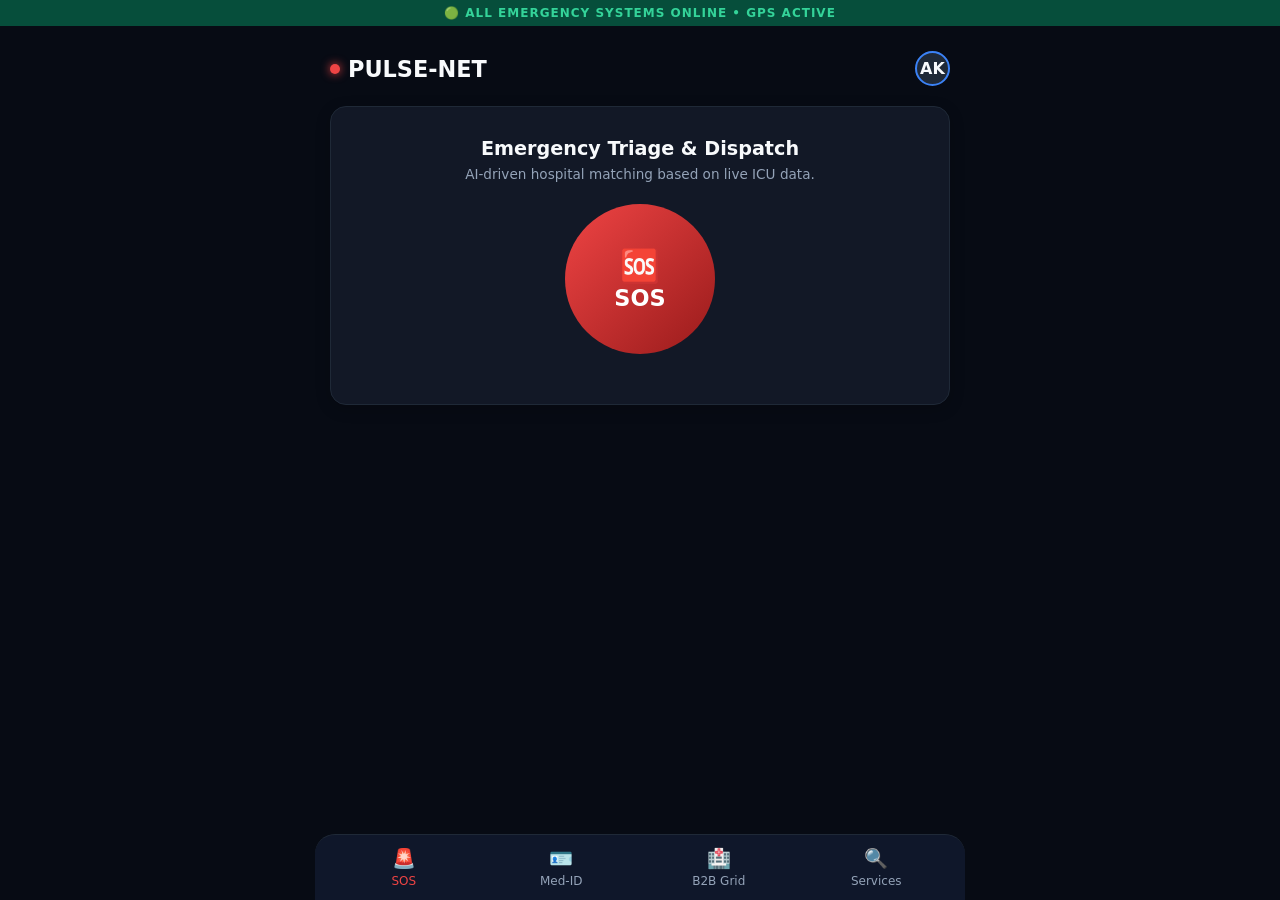
<file: healsync/index.html>
<!DOCTYPE html>
<html lang="en">
<head>
    <meta charset="UTF-8">
    <meta name="viewport" content="width=device-width, initial-scale=1.0">
    <title> Healthsync| Comprehensive Emergency Grid</title>

    <link rel="stylesheet" href="style.css">
</head>

<body>

    <div class="status-ticker">🟢 ALL EMERGENCY SYSTEMS ONLINE • GPS ACTIVE</div>

    <div class="container">

        <!-- Header -->
        <div class="header">
            <div class="brand">
                <div class="pulse-dot"></div>
                PULSE-NET
            </div>

            <div class="user-profile">AK</div>
        </div>

        <!-- ==================== TAB 1: EMERGENCY SOS ==================== -->
        <div id="tab-sos" class="tab-content active">

            <!-- Step 1: Start -->
            <div id="sos-1" class="card sos-hero">
                <h2>Emergency Triage & Dispatch</h2>
                <p>AI-driven hospital matching based on live ICU data.</p>

                <button class="pulse-btn" onclick="nextSosStep('sos-recipient')">
                    <span style="font-size: 2rem;">🆘</span>
                    SOS
                </button>
            </div>

            <!-- Step 1.5: Who is the emergency for? -->
            <div id="sos-recipient" class="card" style="display: none;">
                <h2>Who needs help?</h2>

                <p style="margin-bottom: 15px;">
                    Select the patient profile for this emergency dispatch.
                </p>

                <button class="btn btn-blue" onclick="setPatientMode('self')">
                    👤 For Myself (Use My Med-ID)
                </button>

                <button class="btn btn-outline" onclick="setPatientMode('bystander')">
                    👥 For Someone Else (Bystander Mode)
                </button>
            </div>

            <!-- Step 1.8: Bystander Details -->
            <div id="sos-bystander-form" class="card" style="display: none;">
                <h2>Victim Details</h2>

                <p style="margin-bottom: 10px;">
                    Provide basic info to beam to the responding team.
                </p>

                <label style="font-size: 0.8rem;">
                    Estimated Age / Demographics
                </label>

                <input
                    type="text"
                    id="b-age"
                    placeholder="e.g., Adult male, ~30 yrs"
                >

                <label style="font-size: 0.8rem;">
                    Known Blood Group (If known)
                </label>

                <select id="b-blood">
                    <option value="Unknown">Unknown / Not Sure</option>
                    <option value="O+">O+</option>
                    <option value="O-">O-</option>
                    <option value="A+">A+</option>
                    <option value="A-">A-</option>
                    <option value="B+">B+</option>
                    <option value="B-">B-</option>
                    <option value="AB+">AB+</option>
                    <option value="AB-">AB-</option>
                </select>

                <button class="btn btn-blue" onclick="proceedToConditionSelect()">
                    Continue to Triage
                </button>
            </div>

            <!-- Step 2: Emergency Details -->
            <div id="sos-2" class="card" style="display: none;">
                <h2>Identify Emergency</h2>

                <div class="grid-2">

                    <button
                        class="btn btn-outline"
                        onclick="selectCondition('Cardiac Arrest')"
                    >
                        🫀 Cardiac
                    </button>

                    <button
                        class="btn btn-outline"
                        onclick="selectCondition('Severe Trauma')"
                    >
                        🩸 Trauma
                    </button>

                    <button
                        class="btn btn-outline"
                        onclick="selectCondition('Stroke')"
                    >
                        🧠 Stroke
                    </button>

                    <button
                        class="btn btn-outline"
                        onclick="selectCondition('Burn / Hazard')"
                    >
                        🔥 Burn
                    </button>

                </div>

                <div style="text-align: center; margin: 10px 0; color: var(--text-sub);">
                    — OR —
                </div>

                <div
                    class="upload-zone"
                    onclick="document.getElementById('photo-input').click()"
                >
                    <span>📸 AI Camera: Auto-Scan Injury</span>

                    <input
                        type="file"
                        id="photo-input"
                        style="display: none;"
                        onchange="document.getElementById('ai-btn').style.display='block'"
                    >
                </div>

                <button
                    id="ai-btn"
                    class="btn btn-blue"
                    style="display: none;"
                    onclick="selectCondition('AI Scan Result: Hemorrhage')"
                >
                    Run AI Triage
                </button>
            </div>

            <!-- Step 3: Transport Options -->
            <div id="sos-3" class="card" style="display: none;">
                <h2>Select Transport Mode</h2>

                <p style="margin-bottom: 15px;">
                    How is the patient reaching the hospital?
                </p>

                <button
                    class="btn btn-red"
                    onclick="startDispatch('Ambulance')"
                >
                    🚑 Dispatch Ambulance to Location
                </button>

                <button
                    class="btn btn-blue"
                    onclick="startDispatch('Self-Drive')"
                >
                    🚗 Assisting / Transporting Patient
                </button>
            </div>

            <!-- Step 4: Scanning & Pre-Alert -->
            <div
                id="sos-4"
                class="card"
                style="display: none; text-align: center;"
            >
                <div class="spinner"></div>

                <h2>Analyzing Grid Data...</h2>

                <p id="scan-text">
                    Scanning 15km radius for ICU & Specialists...
                </p>

                <div
                    style="text-align: left; margin-top: 20px; font-size: 0.85rem;"
                    id="scan-log"
                ></div>
            </div>

            <!-- Step 5: Live Map Navigation -->
            <div id="sos-5" class="card" style="display: none;">

                <span
                    class="badge"
                    style="
                        background: rgba(16, 185, 129, 0.2);
                        color: var(--accent-green);
                    "
                >
                    ER PRE-ALERTED
                </span>

                <h2 id="final-hosp" style="margin-top: 10px;">
                    Metro Care Trauma Center
                </h2>

                <p id="final-trans">
                    Self-Drive • ETA: 6 Mins
                </p>

                <div class="mock-map">
                    <div class="map-route">

                        <div
                            class="map-progress"
                            id="progress-bar"
                        ></div>

                        <div
                            class="map-vehicle"
                            id="vehicle-icon"
                        >
                            🚗
                        </div>

                        <div class="map-dest">
                            🏥
                        </div>

                    </div>
                </div>

                <div
                    style="
                        background: #0f172a;
                        padding: 15px;
                        border-radius: 8px;
                        border: 1px solid var(--accent-blue);
                        margin-top: 15px;
                    "
                >
                    <h3
                        id="packet-title"
                        style="
                            color: var(--accent-blue);
                            font-size: 0.9rem;
                        "
                    >
                        📡 Patient Packet Transmitted
                    </h3>

                    <p
                        id="packet-desc"
                        style="font-size: 0.8rem;"
                    >
                        Medical ID, Blood Group (O+), and live ETA sent to reception dashboard.
                    </p>
                </div>

                <button
                    class="btn btn-green"
                    onclick="location.reload()"
                >
                    Confirm Arrival / Close
                </button>

            </div>

        </div>

        <!-- ==================== TAB 2: MEDICAL ID ==================== -->
        <div id="tab-id" class="tab-content">

            <div class="card">

                <div
                    style="
                        display: flex;
                        justify-content: space-between;
                        align-items: flex-start;
                    "
                >
                    <div>
                        <h2>Aarav Kumar</h2>
                        <p>ID: #PN-8842-IND</p>
                    </div>

                    <span style="font-size: 2rem;">🪪</span>
                </div>

                <hr
                    style="
                        border: 0;
                        border-top: 1px solid var(--card-border);
                        margin: 15px 0;
                    "
                >

                <div class="grid-2">

                    <div>
                        <p style="font-size: 0.75rem;">
                            Blood Group
                        </p>

                        <h3 style="color: var(--accent-red);">
                            O+ (Donor)
                        </h3>
                    </div>

                    <div>
                        <p style="font-size: 0.75rem;">
                            Organ Donor
                        </p>

                        <h3 style="color: var(--accent-green);">
                            Yes
                        </h3>
                    </div>

                </div>

                <div style="margin-top: 15px;">
                    <p style="font-size: 0.75rem;">
                        Known Allergies
                    </p>

                    <span class="tag-pill">Penicillin</span>
                    <span class="tag-pill">Peanuts</span>
                </div>

                <div style="margin-top: 15px;">
                    <p style="font-size: 0.75rem;">
                        Chronic Conditions
                    </p>

                    <span class="tag-pill">
                        Asthma (Mild)
                    </span>
                </div>

                <p
                    style="
                        margin-top: 15px;
                        font-size: 0.75rem;
                        color: var(--text-sub);
                    "
                >
                    * This profile is automatically beamed to the destination hospital during an SOS dispatch.
                </p>

            </div>

        </div>

        <!-- ==================== TAB 3: B2B HOSPITAL GRID ==================== -->
        <div id="tab-b2b" class="tab-content">

            <div
                class="card"
                style="border-left: 4px solid var(--accent-amber);"
            >

                <h2>Live Incoming Requests</h2>

                <p>
                    Nearby hospitals requesting urgent resources.
                </p>

                <div
                    style="
                        background: #0f172a;
                        padding: 12px;
                        border-radius: 8px;
                        margin-top: 15px;
                        border: 1px solid var(--card-border);
                    "
                >

                    <div
                        style="
                            display: flex;
                            justify-content: space-between;
                        "
                    >
                        <strong
                            style="
                                color: white;
                                font-size: 0.9rem;
                            "
                        >
                            City General ER
                        </strong>

                        <span
                            class="badge"
                            style="
                                background: rgba(239, 68, 68, 0.2);
                                color: var(--accent-red);
                            "
                        >
                            CRITICAL
                        </span>
                    </div>

                    <p style="margin: 8px 0;">
                        Requires:
                        <strong>2 Units AB- Blood</strong>
                    </p>

                    <div
                        class="grid-2"
                        style="margin: 0; gap: 5px;"
                    >

                        <button
                            class="btn btn-green"
                            style="
                                padding: 8px;
                                font-size: 0.8rem;
                            "
                            onclick="alert('Transfer Approved. Dispatching Drone/Courier.')"
                        >
                            Accept & Send
                        </button>

                        <button
                            class="btn btn-outline"
                            style="
                                padding: 8px;
                                font-size: 0.8rem;
                            "
                        >
                            Deny
                        </button>

                    </div>

                </div>

            </div>

            <div class="card">

                <h2>Create Resource Request</h2>

                <label style="font-size: 0.8rem;">
                    Resource Type
                </label>

                <select>

                    <option>
                        Rare Blood Unit (O-, AB-)
                    </option>

                    <option>
                        ECMO / Ventilator Machine
                    </option>

                    <option>
                        Organ Transport (Green Corridor)
                    </option>

                </select>

                <button
                    class="btn btn-blue"
                    onclick="alert('Network Broadcast Sent to 12 nearby hospitals!')"
                >
                    Broadcast to Grid
                </button>

            </div>

        </div>

        <!-- ==================== TAB 4: PUBLIC SERVICES ==================== -->
        <div id="tab-public" class="tab-content">

            <div class="card">

                <h2>Hospital Directory & Live Status</h2>

                <input
                    type="text"
                    placeholder="🔍 Search hospitals, doctors, MRI..."
                    style="margin-bottom: 5px;"
                >

                <!-- Hospital 1 -->
                <div
                    style="
                        background: #0f172a;
                        padding: 15px;
                        border-radius: 8px;
                        margin-top: 15px;
                        border: 1px solid var(--card-border);
                    "
                >

                    <div
                        style="
                            display: flex;
                            justify-content: space-between;
                        "
                    >

                        <strong
                            style="
                                color: white;
                                font-size: 1rem;
                            "
                        >
                            Metro Care Trauma
                        </strong>

                        <span
                            style="
                                font-size: 0.8rem;
                                color: var(--text-sub);
                            "
                        >
                            2.1 km
                        </span>

                    </div>

                    <div style="margin-top: 10px;">

                        <p
                            style="
                                margin-bottom: 5px;
                                font-size: 0.8rem;
                            "
                        >
                            🛏️ Live Beds:
                            <strong style="color: var(--accent-green);">
                                12 Ward, 2 ICU
                            </strong>
                        </p>

                        <p
                            style="
                                margin-bottom: 5px;
                                font-size: 0.8rem;
                            "
                        >
                            🩸 Blood Bank:
                            <strong>Adequate Stock</strong>
                        </p>

                        <p
                            style="
                                margin-bottom: 5px;
                                font-size: 0.8rem;
                            "
                        >
                            🧪 Facilities:
                            <strong>
                                3T MRI, Cath Lab, Dialysis
                            </strong>
                        </p>

                    </div>

                    <button
                        class="btn btn-outline"
                        style="
                            padding: 8px;
                            font-size: 0.8rem;
                            margin-top: 10px;
                        "
                    >
                        Book Scan / Appointment
                    </button>

                </div>

                <!-- Hospital 2 -->
                <div
                    style="
                        background: #0f172a;
                        padding: 15px;
                        border-radius: 8px;
                        margin-top: 15px;
                        border: 1px solid var(--card-border);
                    "
                >

                    <div
                        style="
                            display: flex;
                            justify-content: space-between;
                        "
                    >

                        <strong
                            style="
                                color: white;
                                font-size: 1rem;
                            "
                        >
                            City General Hospital
                        </strong>

                        <span
                            style="
                                font-size: 0.8rem;
                                color: var(--text-sub);
                            "
                        >
                            4.5 km
                        </span>

                    </div>

                    <div style="margin-top: 10px;">

                        <p
                            style="
                                margin-bottom: 5px;
                                font-size: 0.8rem;
                            "
                        >
                            🛏️ Live Beds:
                            <strong style="color: var(--accent-red);">
                                0 ICU (Full)
                            </strong>
                        </p>

                        <p
                            style="
                                margin-bottom: 5px;
                                font-size: 0.8rem;
                            "
                        >
                            🩸 Blood Bank:
                            <strong style="color: var(--accent-red);">
                                Low on O+
                            </strong>
                        </p>

                    </div>

                </div>

            </div>

        </div>

    </div>

    <!-- Bottom Navigation -->
    <nav class="bottom-nav">

        <button
            class="nav-item active active-sos"
            onclick="switchTab('tab-sos', this)"
        >
            <span class="nav-icon">🚨</span>
            SOS
        </button>

        <button
            class="nav-item"
            onclick="switchTab('tab-id', this)"
        >
            <span class="nav-icon">🪪</span>
            Med-ID
        </button>

        <button
            class="nav-item"
            onclick="switchTab('tab-b2b', this)"
        >
            <span class="nav-icon">🏥</span>
            B2B Grid
        </button>

        <button
            class="nav-item"
            onclick="switchTab('tab-public', this)"
        >
            <span class="nav-icon">🔍</span>
            Services
        </button>

    </nav>

    <script src="script.js"></script>

</body>
</html>
</file>
<file: healsync/style.css>
:root {
    --bg-dark: #070b14;
    --card-dark: #121826;
    --card-border: #1f2937;
    --text-main: #f8fafc;
    --text-sub: #94a3b8;
    --accent-red: #ef4444;
    --accent-green: #10b981;
    --accent-blue: #3b82f6;
    --accent-amber: #f59e0b;
    --nav-bg: #0f172a;
}

* {
    box-sizing: border-box;
    margin: 0;
    padding: 0;
    font-family: 'Inter', system-ui, sans-serif;
}

body {
    background-color: var(--bg-dark);
    color: var(--text-main);
    display: flex;
    flex-direction: column;
    align-items: center;
    padding-bottom: 80px;
}

/* System Status Ticker */

.status-ticker {
    width: 100%;
    background: #064e3b;
    color: #34d399;
    font-size: 0.75rem;
    text-align: center;
    padding: 6px;
    font-weight: 600;
    letter-spacing: 1px;
}

/* App Container */

.container {
    width: 100%;
    max-width: 650px;
    padding: 15px;
}

/* Header */

.header {
    display: flex;
    justify-content: space-between;
    align-items: center;
    padding: 10px 0 20px 0;
}

.brand {
    font-size: 1.4rem;
    font-weight: 800;
    display: flex;
    align-items: center;
    gap: 8px;
}

.pulse-dot {
    width: 10px;
    height: 10px;
    background: var(--accent-red);
    border-radius: 50%;
    box-shadow: 0 0 10px var(--accent-red);
    animation: pulse 1s infinite;
}

.user-profile {
    width: 35px;
    height: 35px;
    background: var(--card-border);
    border-radius: 50%;
    display: flex;
    justify-content: center;
    align-items: center;
    font-weight: bold;
    border: 2px solid var(--accent-blue);
}

/* Bottom Navigation */

.bottom-nav {
    position: fixed;
    bottom: 0;
    width: 100%;
    max-width: 650px;
    background: var(--nav-bg);
    display: flex;
    justify-content: space-around;
    padding: 12px 10px;
    border-top: 1px solid var(--card-border);
    z-index: 100;
    border-radius: 20px 20px 0 0;
}

.nav-item {
    display: flex;
    flex-direction: column;
    align-items: center;
    gap: 4px;
    color: var(--text-sub);
    font-size: 0.75rem;
    background: none;
    border: none;
    cursor: pointer;
    flex: 1;
    transition: 0.3s;
}

.nav-item.active {
    color: var(--accent-blue);
}

.nav-item.active-sos {
    color: var(--accent-red);
}

.nav-icon {
    font-size: 1.2rem;
}

/* Cards & Layout */

.tab-content {
    display: none;
    animation: fadeIn 0.3s ease-in-out;
}

.tab-content.active {
    display: block;
}

@keyframes fadeIn {
    from {
        opacity: 0;
        transform: translateY(10px);
    }

    to {
        opacity: 1;
        transform: translateY(0);
    }
}

.card {
    background: var(--card-dark);
    border: 1px solid var(--card-border);
    border-radius: 16px;
    padding: 20px;
    margin-bottom: 16px;
    box-shadow: 0 4px 15px rgba(0, 0, 0, 0.2);
}

h2 {
    font-size: 1.2rem;
    margin-bottom: 5px;
}

h3 {
    font-size: 1rem;
    margin-bottom: 5px;
    color: #e2e8f0;
}

p {
    color: var(--text-sub);
    font-size: 0.85rem;
    line-height: 1.4;
}

/* Buttons & Inputs */

.btn {
    width: 100%;
    padding: 14px;
    border: none;
    border-radius: 10px;
    font-weight: 700;
    font-size: 0.95rem;
    cursor: pointer;
    transition: 0.2s;
    margin-top: 10px;
}

.btn-red {
    background: var(--accent-red);
    color: white;
}

.btn-blue {
    background: var(--accent-blue);
    color: white;
}

.btn-green {
    background: var(--accent-green);
    color: white;
}

.btn-outline {
    background: transparent;
    border: 1px solid var(--card-border);
    color: var(--text-main);
}

.btn:hover {
    opacity: 0.9;
}

input,
select {
    width: 100%;
    background: #0f172a;
    border: 1px solid var(--card-border);
    color: white;
    padding: 12px;
    border-radius: 8px;
    margin: 8px 0 15px 0;
    outline: none;
}

.grid-2 {
    display: grid;
    grid-template-columns: 1fr 1fr;
    gap: 10px;
    margin: 15px 0;
}

.badge {
    padding: 4px 8px;
    border-radius: 6px;
    font-size: 0.7rem;
    font-weight: 700;
}

/* SOS Specifics */

.sos-hero {
    text-align: center;
    padding: 30px 10px;
}

.pulse-btn {
    width: 150px;
    height: 150px;
    border-radius: 50%;
    background: linear-gradient(135deg, #ef4444, #991b1b);
    border: none;
    color: white;
    font-size: 1.4rem;
    font-weight: 900;
    cursor: pointer;
    box-shadow: 0 0 0 0 rgba(239, 68, 68, 0.4);
    animation: pulse-ring 2s infinite;
    margin: 20px auto;
    display: flex;
    flex-direction: column;
    align-items: center;
    justify-content: center;
}

@keyframes pulse-ring {
    70% {
        box-shadow: 0 0 0 25px rgba(239, 68, 68, 0);
    }

    100% {
        box-shadow: 0 0 0 0 transparent;
    }
}

/* Simulated Map */

.mock-map {
    width: 100%;
    height: 180px;
    background: #0f172a;
    border-radius: 12px;
    border: 1px solid var(--card-border);
    position: relative;
    overflow: hidden;
    margin: 15px 0;
}

.map-route {
    position: absolute;
    top: 50%;
    left: 10%;
    width: 80%;
    height: 4px;
    background: rgba(59, 130, 246, 0.3);
    border-radius: 2px;
}

.map-progress {
    position: absolute;
    top: 0;
    left: 0;
    height: 100%;
    background: var(--accent-blue);
    width: 0%;
    transition: width 4s linear;
}

.map-vehicle {
    position: absolute;
    top: -10px;
    left: 0%;
    font-size: 1.5rem;
    transition: left 4s linear;
    z-index: 10;
}

.map-dest {
    position: absolute;
    top: -12px;
    right: -5px;
    font-size: 1.5rem;
}

/* Scanners & Uploads */

.upload-zone {
    border: 2px dashed var(--accent-blue);
    background: rgba(59, 130, 246, 0.05);
    padding: 20px;
    border-radius: 12px;
    text-align: center;
    cursor: pointer;
}

.spinner {
    width: 30px;
    height: 30px;
    border: 3px solid var(--card-border);
    border-top-color: var(--accent-blue);
    border-radius: 50%;
    animation: spin 1s linear infinite;
    margin: 0 auto 10px auto;
}

@keyframes spin {
    to {
        transform: rotate(360deg);
    }
}

/* Data tags */

.tag-pill {
    background: #1e293b;
    padding: 4px 10px;
    border-radius: 20px;
    font-size: 0.75rem;
    color: var(--accent-blue);
    display: inline-block;
    margin: 2px;
    border: 1px solid #334155;
}
</file>
